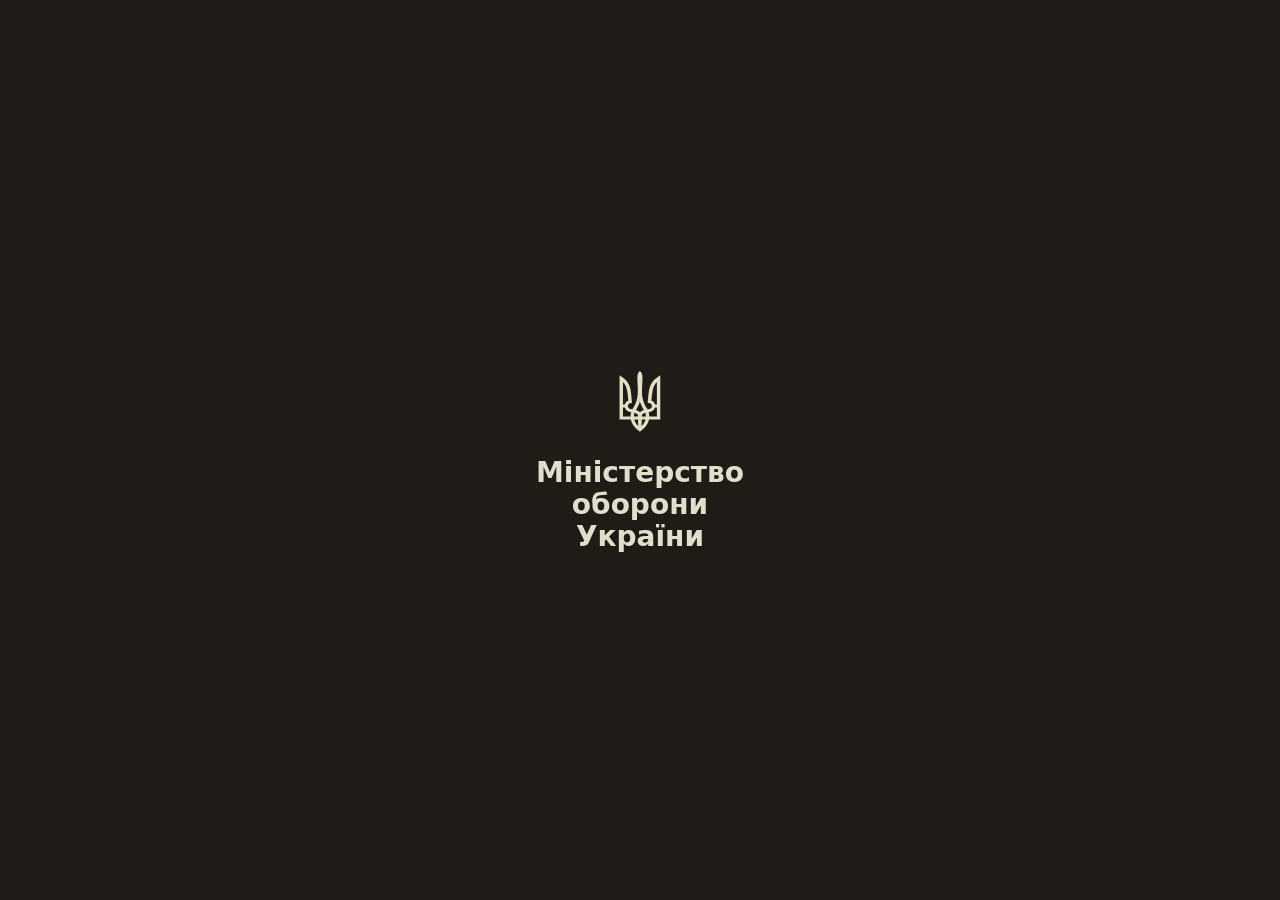
<file: index.html>
<!doctype html>
<html lang="uk">
<head>
  <meta charset="utf-8">
  <meta name="viewport" content="width=device-width, initial-scale=1, viewport-fit=cover, user-scalable=no">
  <meta name="apple-mobile-web-app-capable" content="yes">
  <meta name="mobile-web-app-capable" content="yes">
  <meta name="apple-mobile-web-app-status-bar-style" content="black-translucent">
  <meta name="apple-mobile-web-app-title" content="Резерв+">
  <meta name="theme-color" content="#1f1c17">
  <title>Резерв+</title>
  <link rel="manifest" href="manifest.json">
  <link rel="apple-touch-icon" href="assets/apple-touch-icon.png">
  <link rel="icon" href="assets/favicon.ico">
  <link rel="stylesheet" href="style.css?v=3">
</head>
<body>
  <div id="app">
    <section class="screen screen--splash" id="screen-splash">
      <div class="splash-inner">
        <img src="assets/trident.svg" alt="" class="splash-logo">
        <p class="splash-title">Міністерство<br>оборони<br>України</p>
      </div>
    </section>
    <section class="screen screen--password" id="screen-password">
      <h1 class="pwd-title">Код для входу</h1>
      <div class="pwd-dots" id="pwd-dots">
        <span class="pwd-dot"></span>
        <span class="pwd-dot"></span>
        <span class="pwd-dot"></span>
        <span class="pwd-dot"></span>
      </div>
      <div class="pwd-keypad">
        <button class="pwd-key" data-digit="1">1</button>
        <button class="pwd-key" data-digit="2">2</button>
        <button class="pwd-key" data-digit="3">3</button>
        <button class="pwd-key" data-digit="4">4</button>
        <button class="pwd-key" data-digit="5">5</button>
        <button class="pwd-key" data-digit="6">6</button>
        <button class="pwd-key" data-digit="7">7</button>
        <button class="pwd-key" data-digit="8">8</button>
        <button class="pwd-key" data-digit="9">9</button>
        <span class="pwd-key pwd-key--empty"></span>
        <button class="pwd-key" data-digit="0">0</button>
        <button class="pwd-key pwd-key--backspace" data-action="backspace" aria-label="Видалити">
          <svg viewBox="0 0 24 24" width="28" height="28" fill="none" stroke="currentColor" stroke-width="1.8" stroke-linecap="round" stroke-linejoin="round">
            <path d="M21 5H8L3 12L8 19H21A2 2 0 0 0 23 17V7A2 2 0 0 0 21 5Z"/>
            <line x1="18" y1="9" x2="12" y2="15"/>
            <line x1="12" y1="9" x2="18" y2="15"/>
          </svg>
        </button>
      </div>
      <p class="pwd-forgot">Не пам'ятаю код для входу</p>
    </section>
    <section class="screen screen--home" id="screen-home">
      <div class="tab-content" data-tab="id">
        <header class="home-header">
          <button class="pill-button" aria-label="Сповіщення">
            Сповіщення
            <svg viewBox="0 0 24 24" width="18" height="18" fill="currentColor" stroke="none">
              <path d="M12 2A1.5 1.5 0 0 0 10.5 3.5V4.2C7.6 4.9 5.5 7.5 5.5 10.5V14L4 16V17H20V16L18.5 14V10.5C18.5 7.5 16.4 4.9 13.5 4.2V3.5A1.5 1.5 0 0 0 12 2Z"/>
              <path d="M10 19A2 2 0 0 0 14 19Z"/>
            </svg>
          </button>
        </header>

        <div class="card-wrap">
          <div class="card" id="id-card">
            <div class="card-face card-face--front">
              <div class="card-header">
                <span class="card-title">Резерв ID</span>
                <img src="assets/trident-dark.svg" alt="" class="card-trident">
              </div>
              <div class="card-body">
                <img src="assets/photo.jpg" alt="" class="card-photo">
                <div class="card-meta">
                  <span class="card-meta-label">Дата народження:</span>
                  <span class="card-meta-value">05.06.2001</span>
                  <span class="card-meta-label card-meta-label--spaced">Відстрочка до:</span>
                  <span class="card-meta-value card-meta-value--multiline">завершення<br>мобілізації</span>
                </div>
              </div>
              <div class="card-marquee">
                <div class="card-marquee-track">
                  <span>Документ оновлено о 23:28 | 26.05.2026 &nbsp;•&nbsp; </span>
                  <span>Документ оновлено о 23:28 | 26.05.2026 &nbsp;•&nbsp; </span>
                </div>
              </div>
              <div class="card-footer">
                <span class="card-status">Військовозобов'язаний</span>
                <span class="card-name">ЮР'ЄВ<br>РОСТИСЛАВ<br>РУСЛАНОВИЧ</span>
              </div>
              <button class="card-plus" id="card-plus" aria-label="Дії з документом">
                <svg viewBox="0 0 24 24" width="22" height="22" fill="none" stroke="currentColor" stroke-width="3" stroke-linecap="round">
                  <line x1="12" y1="5" x2="12" y2="19"/>
                  <line x1="5" y1="12" x2="19" y2="12"/>
                </svg>
              </button>
            </div>
            <div class="card-face card-face--back">
              <p class="qr-validity">QR-код дійсний до 10 грудня 2026</p>
              <img src="assets/qr.png" alt="QR code" class="qr-image">
            </div>
          </div>
        </div>
      </div>

      <div class="tab-content tab-content--list" data-tab="services">
        <h1 class="tab-title">Сервіси</h1>
        <ul class="link-list">
          <li class="link-list-item">Виправити дані онлайн <span class="chevron">›</span></li>
          <li class="link-list-item">Електронна черга в ТЦК та СП <span class="chevron">›</span></li>
          <li class="link-list-item">Запит на відстрочку <span class="chevron">›</span></li>
          <li class="link-list-item">Направлення на ВЛК <span class="chevron">›</span></li>
          <li class="link-list-item">Розширені дані з реєстру <span class="chevron">›</span></li>
          <li class="link-list-item">Стати на облік <span class="chevron">›</span></li>
          <li class="link-list-item">Уточнити контактні дані <span class="chevron">›</span></li>
          <li class="link-list-item">Штрафи <span class="chevron">›</span></li>
        </ul>
      </div>

      <div class="tab-content tab-content--vacancies" data-tab="vacancies">
        <header class="tab-header-row">
          <h1 class="tab-title">Вакансії</h1>
          <button class="help-button" aria-label="Допомога">?</button>
        </header>
        <p class="paragraph">Тут знаходяться актуальні посади для служби в українському війську, надані у співпраці з платформою Lobby X.</p>
        <p class="paragraph">Це найбільший перелік пропозицій, який допоможе знайти ту, що підходить саме вам. Обирайте варіанти, подавайте заявки у кілька кліків і очікуйте відповіді від бригади.</p>
        <div class="vacancy-actions">
          <label class="checkbox-row">
            <span class="checkbox-box"></span>
            <span>Більше не показувати</span>
          </label>
          <button class="primary-button">Почати</button>
        </div>
      </div>

      <div class="tab-content tab-content--menu" data-tab="menu">
        <h1 class="tab-title">Меню</h1>
        <p class="tab-subtitle">Версія 2.2.1</p>

        <div class="menu-group">
          <div class="menu-row">
            <svg class="menu-icon" viewBox="0 0 24 24" width="22" height="22" fill="none" stroke="currentColor" stroke-width="1.7" stroke-linecap="round" stroke-linejoin="round"><rect x="6" y="3" width="12" height="18" rx="2"/><line x1="11" y1="18" x2="13" y2="18"/></svg>
            <span class="menu-label">Активні сесії</span>
            <span class="chevron">›</span>
          </div>
          <div class="menu-row">
            <svg class="menu-icon" viewBox="0 0 24 24" width="22" height="22" fill="none" stroke="currentColor" stroke-width="1.7" stroke-linecap="round" stroke-linejoin="round"><circle cx="12" cy="12" r="3"/><path d="M19.4 15A1.65 1.65 0 0 0 19.7 16.8L19.8 16.9A2 2 0 1 1 17 19.7L16.9 19.6A1.65 1.65 0 0 0 15.1 19.3A1.65 1.65 0 0 0 14 20.8V21A2 2 0 1 1 10 21V20.9A1.65 1.65 0 0 0 8.9 19.4A1.65 1.65 0 0 0 7.1 19.7L7 19.8A2 2 0 1 1 4.2 17L4.3 16.9A1.65 1.65 0 0 0 4.6 15.1A1.65 1.65 0 0 0 3.1 14H3A2 2 0 1 1 3 10H3.1A1.65 1.65 0 0 0 4.6 8.9A1.65 1.65 0 0 0 4.3 7.1L4.2 7A2 2 0 1 1 7 4.2L7.1 4.3A1.65 1.65 0 0 0 8.9 4.6A1.65 1.65 0 0 0 10 3.1V3A2 2 0 1 1 14 3V3.1A1.65 1.65 0 0 0 15.1 4.6A1.65 1.65 0 0 0 16.9 4.3L17 4.2A2 2 0 1 1 19.8 7L19.7 7.1A1.65 1.65 0 0 0 19.4 8.9A1.65 1.65 0 0 0 20.9 10H21A2 2 0 1 1 21 14H20.9A1.65 1.65 0 0 0 19.4 15Z"/></svg>
            <span class="menu-label">Налаштування</span>
            <span class="chevron">›</span>
          </div>
        </div>

        <div class="menu-group">
          <div class="menu-row">
            <svg class="menu-icon" viewBox="0 0 24 24" width="22" height="22" fill="none" stroke="currentColor" stroke-width="1.7" stroke-linecap="round" stroke-linejoin="round"><circle cx="12" cy="12" r="9"/><path d="M9.5 9.5A2.5 2.5 0 0 1 14 11C14 12.5 12 13 12 14"/><line x1="12" y1="17" x2="12" y2="17"/></svg>
            <span class="menu-label">Питання та відповіді</span>
            <span class="chevron">›</span>
          </div>
          <div class="menu-row">
            <svg class="menu-icon" viewBox="0 0 24 24" width="22" height="22" fill="none" stroke="currentColor" stroke-width="1.7" stroke-linecap="round" stroke-linejoin="round"><path d="M4 8C4 6 5 5 7 5H17C19 5 20 6 20 8V14C20 16 19 17 17 17H13L9 20V17H7C5 17 4 16 4 14Z"/></svg>
            <span class="menu-label">Служба підтримки</span>
            <span class="chevron">›</span>
          </div>
          <div class="menu-row">
            <svg class="menu-icon" viewBox="0 0 24 24" width="22" height="22" fill="none" stroke="currentColor" stroke-width="1.7" stroke-linecap="round" stroke-linejoin="round"><rect x="9" y="9" width="11" height="11" rx="1"/><path d="M5 15H4A1 1 0 0 1 3 14V4A1 1 0 0 1 4 3H14A1 1 0 0 1 15 4V5"/></svg>
            <span class="menu-label">Копіювати номер пристрою</span>
          </div>
        </div>

        <div class="menu-group">
          <div class="menu-row">
            <svg class="menu-icon" viewBox="0 0 24 24" width="22" height="22" fill="none" stroke="currentColor" stroke-width="1.7" stroke-linecap="round" stroke-linejoin="round"><polyline points="4 8 4 4 8 4"/><polyline points="20 8 20 4 16 4"/><polyline points="4 16 4 20 8 20"/><polyline points="20 16 20 20 16 20"/></svg>
            <span class="menu-label">Сканувати документ</span>
          </div>
        </div>

        <button class="logout-button" id="logout-button">Вийти</button>
        <a class="footer-link" href="#" onclick="return false;">Повідомлення про обробку персональних даних</a>
      </div>

      <nav class="bottom-nav">
        <button class="nav-item is-active" data-tab="id">
          <svg viewBox="0 0 24 24" width="22" height="22" fill="none" stroke="currentColor" stroke-width="1.8" stroke-linecap="round" stroke-linejoin="round"><rect x="3" y="6" width="18" height="13" rx="2"/><line x1="3" y1="11" x2="21" y2="11"/><line x1="7" y1="15" x2="11" y2="15"/></svg>
          <span>Резерв ID</span>
        </button>
        <button class="nav-item" data-tab="services">
          <svg viewBox="0 0 24 24" width="22" height="22" fill="none" stroke="currentColor" stroke-width="1.7" stroke-linecap="round" stroke-linejoin="round"><rect x="4" y="4" width="7" height="7"/><rect x="13" y="4" width="7" height="7"/><rect x="4" y="13" width="7" height="7"/><rect x="13" y="13" width="7" height="7"/></svg>
          <span>Сервіси</span>
        </button>
        <button class="nav-item" data-tab="vacancies">
          <svg viewBox="0 0 24 24" width="22" height="22" fill="none" stroke="currentColor" stroke-width="1.9" stroke-linejoin="miter"><path d="M12 2 L22 12 L12 22 L2 12 Z"/><rect x="9.5" y="9.5" width="5" height="5" fill="currentColor" stroke="none" transform="rotate(45 12 12)"/></svg>
          <span>Вакансії</span>
        </button>
        <button class="nav-item" data-tab="menu">
          <svg viewBox="0 0 24 24" width="22" height="22" fill="none" stroke="currentColor" stroke-width="1.7" stroke-linecap="round"><line x1="4" y1="7" x2="20" y2="7"/><line x1="4" y1="12" x2="20" y2="12"/><line x1="4" y1="17" x2="20" y2="17"/></svg>
          <span>Меню</span>
        </button>
      </nav>
    </section>
    <div class="doc-modal" id="doc-modal" hidden>
      <div class="doc-modal-handle-area">
        <div class="doc-modal-handle"></div>
      </div>
      <div class="doc-modal-header">
        <h2 class="doc-modal-title">Резерв ID</h2>
        <img src="assets/trident-dark.svg" alt="" class="doc-modal-trident">
      </div>
      <div class="doc-modal-marquee">
        <div class="doc-modal-marquee-track">
          <span>Документ оновлено о 23:28 | 26.05.2026 &nbsp;•&nbsp; </span>
          <span>Документ оновлено о 23:28 | 26.05.2026 &nbsp;•&nbsp; </span>
        </div>
      </div>
      <div class="doc-modal-scroll">
        <div class="doc-card">
          <h3 class="doc-name">ЮР'ЄВ<br>РОСТИСЛАВ<br>РУСЛАНОВИЧ</h3>
          <p class="doc-status">Військовозобов'язаний</p>
          <div class="doc-photo-row">
            <img src="assets/photo.jpg" alt="" class="doc-photo">
            <div class="doc-meta">
              <p class="doc-label">Дата народження:</p>
              <p class="doc-value">05.06.2001</p>
              <p class="doc-label">РНОКПП:</p>
              <p class="doc-value">3704606834</p>
            </div>
          </div>
        </div>
        <div class="doc-card">
          <p class="doc-label">Постанова ВЛК:</p>
          <p class="doc-value-multiline">Непридатний в мирний час, обмежено придатний у воєнний час</p>
        </div>
        <div class="doc-card doc-card--row">
          <p class="doc-label">Дата ВЛК:</p>
          <p class="doc-value-inline">25.11.2021</p>
        </div>
        <div class="doc-card">
          <p class="doc-label">ТЦК та СП:</p>
          <p class="doc-value-multiline">Дніпровський районний територіальний центр комплектування та соціальної підтримки</p>
        </div>
        <div class="doc-card">
          <div class="doc-row">
            <p class="doc-label">Звання:</p>
            <p class="doc-value-inline">Солдат</p>
          </div>
          <div class="doc-row">
            <p class="doc-label">ВОС:</p>
            <p class="doc-value-inline">999097</p>
          </div>
          <p class="doc-value-multiline doc-value--small">Потребує проходження базової загальновійськової підготовки, Солдат резерву</p>
        </div>
        <div class="doc-card">
          <p class="doc-label">Номер в реєстрі Оберіг:</p>
          <p class="doc-value-multiline">2812202114253106 00013</p>
        </div>
        <div class="doc-card">
          <p class="doc-label">Телефон:</p>
          <p class="doc-value-multiline">+380 96 285 8055</p>
        </div>
        <div class="doc-card">
          <p class="doc-label">Адреса проживання:</p>
          <p class="doc-value-multiline">Україна, ДНІПРОПЕТРОВСЬКА, СЛОБОЖАНСЬКЕ, ВУЛ.ФРУНЗЕ, б. 20, кв. 154</p>
        </div>
        <div class="doc-card">
          <div class="doc-status-row">
            <svg viewBox="0 0 24 24" width="20" height="20" fill="#22a060" stroke="none"><circle cx="12" cy="12" r="10"/><polyline points="8 12 11 15 16 9" fill="none" stroke="white" stroke-width="2" stroke-linecap="round" stroke-linejoin="round"/></svg>
            <span>Дані оновлено вчасно</span>
          </div>
          <div class="doc-row doc-row--spaced">
            <p class="doc-label">Дата останнього<br>уточнення даних:</p>
            <p class="doc-value-inline">08.07.2024</p>
          </div>
        </div>
      </div>
    </div>
    <div class="doc-modal-backdrop" id="doc-modal-backdrop" hidden></div>
    <div class="sheet-backdrop" id="sheet-backdrop" hidden></div>
    <div class="sheet" id="sheet" hidden>
      <div class="sheet-handle" id="sheet-handle"></div>
      <ul class="sheet-list">
        <li class="sheet-item" data-action="view-document">
          <svg viewBox="0 0 24 24" width="22" height="22" fill="none" stroke="currentColor" stroke-width="1.7" stroke-linecap="round" stroke-linejoin="round"><circle cx="12" cy="12" r="9"/><line x1="12" y1="8" x2="12" y2="8"/><line x1="11" y1="12" x2="12" y2="12"/><line x1="11" y1="12" x2="12" y2="16"/><line x1="10" y1="16" x2="14" y2="16"/></svg>
          <span>Переглянути документ</span>
        </li>
        <li class="sheet-item">
          <svg viewBox="0 0 24 24" width="22" height="22" fill="none" stroke="currentColor" stroke-width="1.7" stroke-linecap="round" stroke-linejoin="round"><path d="M14 3H6A2 2 0 0 0 4 5V19A2 2 0 0 0 6 21H18A2 2 0 0 0 20 19V9Z"/><polyline points="14 3 14 9 20 9"/></svg>
          <span>Завантажити PDF</span>
        </li>
        <li class="sheet-item">
          <svg viewBox="0 0 24 24" width="22" height="22" fill="none" stroke="currentColor" stroke-width="1.7" stroke-linecap="round" stroke-linejoin="round"><polyline points="23 4 23 10 17 10"/><polyline points="1 20 1 14 7 14"/><path d="M3.5 9A9 9 0 0 1 18.4 5.6L23 10M1 14L5.6 18.4A9 9 0 0 0 20.5 15"/></svg>
          <span>Оновити документ</span>
        </li>
      </ul>
    </div>
  </div>
  <script src="app.js?v=3" defer></script>
</body>
</html>
</file>
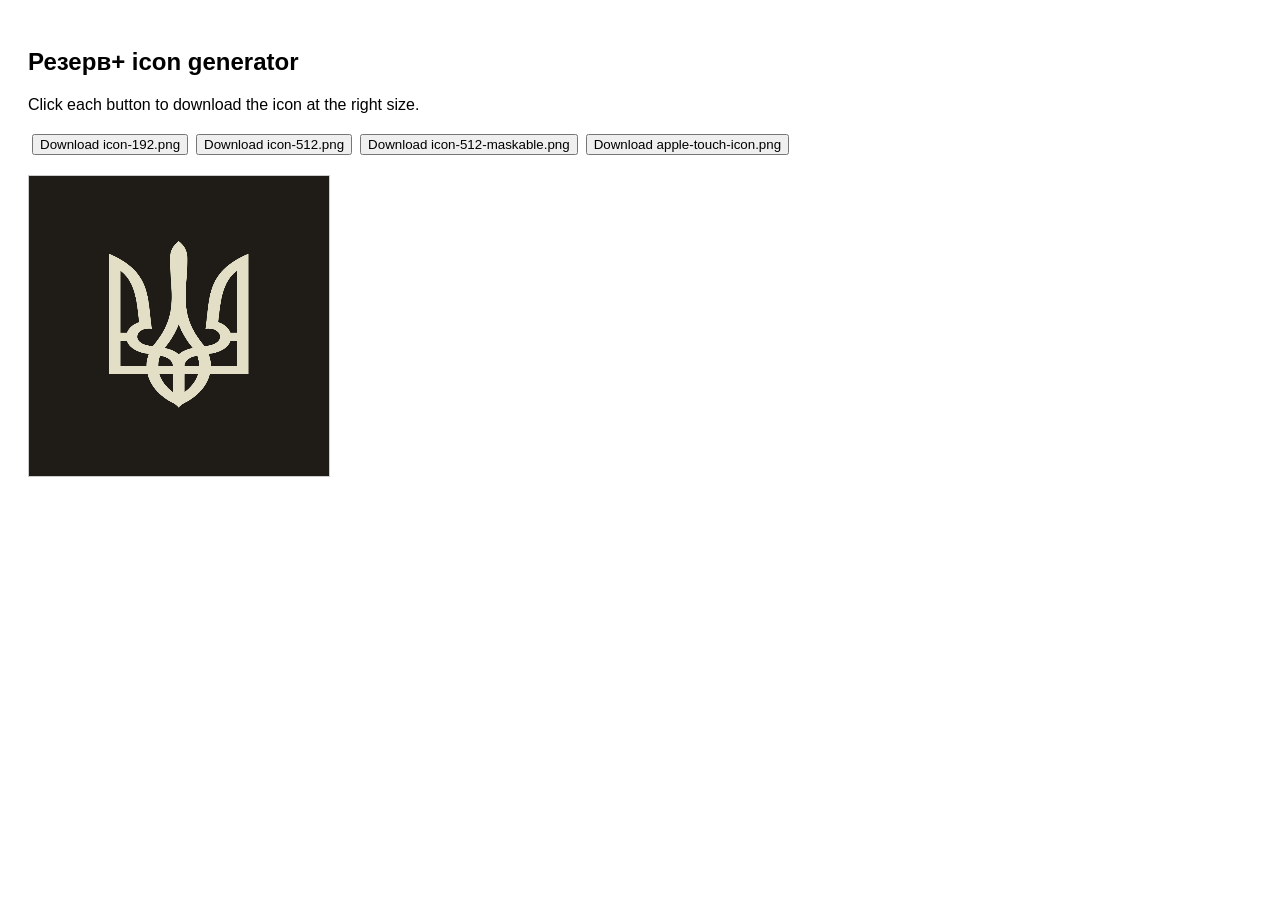
<file: tools/generate-icons.html>
<!doctype html>
<html><head><meta charset="utf-8"><title>Icon generator</title></head>
<body style="font-family:sans-serif;padding:20px">
  <h2>Резерв+ icon generator</h2>
  <p>Click each button to download the icon at the right size.</p>
  <div id="buttons"></div>
  <canvas id="cv" width="1024" height="1024" style="border:1px solid #ccc;max-width:300px;display:block;margin-top:16px"></canvas>
  <script>
    const SIZES = [
      { name: 'icon-192.png',         size: 192, padding: 0.18 },
      { name: 'icon-512.png',         size: 512, padding: 0.18 },
      { name: 'icon-512-maskable.png', size: 512, padding: 0.30 },
      { name: 'apple-touch-icon.png', size: 180, padding: 0.16 }
    ];
    const trident = new Image();
    trident.src = '../assets/trident.svg';
    trident.onload = () => {
      drawIcon(document.getElementById('cv'), 1024, 0.18);
      const wrap = document.getElementById('buttons');
      SIZES.forEach(spec => {
        const btn = document.createElement('button');
        btn.textContent = 'Download ' + spec.name;
        btn.style.margin = '4px';
        btn.onclick = () => download(spec);
        wrap.appendChild(btn);
      });
    };
    function drawIcon(canvas, size, padding) {
      canvas.width = canvas.height = size;
      const ctx = canvas.getContext('2d');
      ctx.fillStyle = '#1f1c17';
      ctx.fillRect(0, 0, size, size);
      const inner = size * (1 - padding * 2);
      const offset = size * padding;
      ctx.drawImage(trident, offset, offset, inner, inner);
    }
    function download(spec) {
      const c = document.createElement('canvas');
      drawIcon(c, spec.size, spec.padding);
      const a = document.createElement('a');
      a.download = spec.name;
      a.href = c.toDataURL('image/png');
      a.click();
    }
  </script>
</body></html>
</file>
<file: style.css>
:root {
  --bg-cream: #e1decb;
  --bg-dark: #1f1c17;
  --cream-on-dark: #e1decb;
  --card-olive: #d5d3be;
  --card-white: #fafaf6;
  --marquee-brown: #6b4b1a;
  --accent-orange: #ff8800;
  --text-primary: #1f1c17;
  --text-secondary: #5d574a;
  --key-white: #ffffff;
  --divider: rgba(0, 0, 0, 0.1);

  --safe-top: env(safe-area-inset-top);
  --safe-bottom: env(safe-area-inset-bottom);
}

* { box-sizing: border-box; margin: 0; padding: 0; }

html, body {
  height: 100%;
  font-family: -apple-system, BlinkMacSystemFont, "SF Pro Display", system-ui, sans-serif;
  background: var(--bg-cream);
  color: var(--text-primary);
  -webkit-font-smoothing: antialiased;
  overscroll-behavior: none;
  user-select: none;
  -webkit-tap-highlight-color: transparent;
}

#app {
  min-height: 100%;
  position: relative;
  overflow: hidden;
}

.screen {
  position: absolute;
  inset: 0;
  display: flex;
  flex-direction: column;
  opacity: 0;
  pointer-events: none;
  transition: opacity 300ms ease;
}
.screen.is-active {
  opacity: 1;
  pointer-events: auto;
}

.screen--splash {
  background: var(--bg-dark);
  align-items: center;
  justify-content: center;
}

.splash-inner {
  display: flex;
  flex-direction: column;
  align-items: center;
  gap: 20px;
  margin-top: 20px;
}

.splash-logo {
  width: 56px;
  height: 70px;
}

.splash-title {
  color: var(--cream-on-dark);
  font-size: 28px;
  font-weight: 700;
  line-height: 1.15;
  text-align: center;
}

.screen--password {
  background: var(--bg-cream);
  align-items: center;
  padding: calc(80px + var(--safe-top)) 20px calc(40px + var(--safe-bottom));
}

.pwd-title {
  font-size: 28px;
  font-weight: 600;
  margin-bottom: 32px;
}

.pwd-dots {
  display: flex;
  gap: 16px;
  margin-bottom: 56px;
}

.pwd-dot {
  width: 12px;
  height: 12px;
  border-radius: 50%;
  border: 1.5px solid var(--text-primary);
  background: transparent;
  transition: background 120ms ease;
}

.pwd-dot.is-filled {
  background: var(--text-primary);
}

.pwd-keypad {
  display: grid;
  grid-template-columns: repeat(3, 75px);
  gap: 24px;
  margin-bottom: auto;
}

.pwd-key {
  width: 75px;
  height: 75px;
  border-radius: 50%;
  background: var(--key-white);
  border: none;
  font-size: 32px;
  font-weight: 400;
  color: var(--text-primary);
  display: flex;
  align-items: center;
  justify-content: center;
  cursor: pointer;
  transition: opacity 80ms ease;
}

.pwd-key:active { opacity: 0.5; }

.pwd-key--empty { background: transparent; cursor: default; }
.pwd-key--backspace { background: transparent; }

.pwd-forgot {
  font-size: 14px;
  color: var(--text-secondary);
  margin-top: 24px;
}

@keyframes pwd-shake {
  10%, 90% { transform: translateX(-2px); }
  20%, 80% { transform: translateX(4px); }
  30%, 50%, 70% { transform: translateX(-6px); }
  40%, 60% { transform: translateX(6px); }
}
.pwd-dots.is-shaking { animation: pwd-shake 400ms; }

.screen--home {
  background: var(--bg-cream);
  padding-top: calc(4px + var(--safe-top));
  /* no bottom padding here — .tab-content handles its own bottom space */
}

.tab-content {
  display: none;
  flex: 1;
  flex-direction: column;
  padding: 0 12px;
  /* Reserve space for bottom-nav so scrolled content doesn't slip under it */
  padding-bottom: calc(80px + var(--safe-bottom) + 16px);
  overflow-y: auto;
  -webkit-overflow-scrolling: touch;
}
/* Wider side padding for text-heavy tabs */
.tab-content--list,
.tab-content--vacancies,
.tab-content--menu { padding-left: 20px; padding-right: 20px; }
.tab-content.is-active { display: flex; }

.home-header {
  display: flex;
  justify-content: flex-end;
  margin-bottom: 18px;
  padding: 0 8px;
}

.pill-button {
  display: inline-flex;
  align-items: center;
  gap: 8px;
  background: white;
  color: var(--text-primary);
  border: none;
  border-radius: 20px;
  padding: 6px 14px;
  font-size: 14px;
  font-weight: 500;
  cursor: pointer;
}

/* Card wrapper provides 3D context (used in Task 7) */
.card-wrap {
  perspective: 1200px;
  display: flex;
  justify-content: center;
  margin: auto 0;          /* center vertically in the flex parent */
}

.card {
  position: relative;
  width: 100%;
  max-width: 420px;
  height: 560px;
  transform-style: preserve-3d;
  transition: transform 600ms cubic-bezier(0.4, 0, 0.2, 1);
  cursor: pointer;
}

.card-face {
  position: absolute;
  inset: 0;
  border-radius: 12px;
  backface-visibility: hidden;
  -webkit-backface-visibility: hidden;
  overflow: hidden;
  /* iOS Safari: force a compositor layer per face. Without this,
     overflow:hidden + backface-visibility:hidden flickers on flip. */
  -webkit-transform: translateZ(0);
  transform: translateZ(0);
}

.card-face--front {
  background: var(--card-olive);
  display: flex;
  flex-direction: column;
  padding: 20px 0 0;
}

.card-header {
  display: flex;
  justify-content: space-between;
  align-items: flex-start;
  padding: 0 20px;
}
.card-title { font-size: 18px; font-weight: 700; color: var(--text-primary); }
.card-trident { width: 22px; height: 28px; }

.card-body {
  display: flex;
  gap: 20px;
  padding: 20px;
  align-items: flex-start;
}
.card-photo {
  width: 165px;
  height: 200px;
  object-fit: cover;
  border-radius: 4px;
  flex-shrink: 0;
}
.card-meta { display: flex; flex-direction: column; gap: 4px; padding-top: 8px; }
.card-meta-label { font-size: 14px; color: var(--text-secondary); }
.card-meta-label--spaced { margin-top: 14px; }
.card-meta-value { font-size: 19px; color: var(--text-primary); font-weight: 600; }
.card-meta-value--multiline { font-size: 17px; line-height: 1.2; }

.card-marquee {
  background: var(--marquee-brown);
  height: 26px;
  margin-top: auto;
  overflow: hidden;
  display: flex;
  align-items: center;
  /* keyframes animation added in Task 6 */
}
.card-marquee-track {
  display: inline-flex;
  white-space: nowrap;
  color: var(--cream-on-dark);
  font-size: 12px;
  font-weight: 500;
  letter-spacing: 0.1px;
}

@keyframes marquee-scroll {
  from { transform: translateX(0); }
  to   { transform: translateX(-50%); }
}
.card-marquee-track {
  animation: marquee-scroll 12s linear infinite;
  will-change: transform;
}
.card-marquee-track > span { padding-right: 0; }

.card-footer {
  display: flex;
  flex-direction: column;
  padding: 16px 20px 20px;
  gap: 6px;
}
.card-status { font-size: 12px; color: var(--text-secondary); }
.card-name { font-size: 22px; font-weight: 700; line-height: 1.15; }

.card-plus {
  position: absolute;
  right: 14px;
  bottom: 22px;
  width: 42px;
  height: 42px;
  border-radius: 50%;
  background: var(--accent-orange);
  color: var(--text-primary);
  border: none;
  font-size: 28px;
  line-height: 1;
  cursor: pointer;
  box-shadow: 0 2px 6px rgba(0, 0, 0, 0.15);
  display: flex;
  align-items: center;
  justify-content: center;
  z-index: 2;
}

.bottom-nav {
  position: absolute;
  bottom: 0;
  left: 0;
  right: 0;
  display: flex;
  background: #fbfdfc;
  border-top: 1px solid var(--divider);
  padding-bottom: var(--safe-bottom);
  height: calc(64px + var(--safe-bottom));
}
.nav-item {
  flex: 1;
  background: none;
  border: none;
  display: flex;
  flex-direction: column;
  align-items: center;
  justify-content: center;
  gap: 4px;
  color: var(--text-primary);
  font-size: 11px;
  font-weight: 500;
  cursor: pointer;
  transition: font-weight 150ms ease;
  padding-top: 8px;
}
.nav-item svg { stroke-width: 1.9; }
.nav-item.is-active { font-weight: 700; }

.card-face--back {
  background: var(--card-white);
  /* Combine rotation with the iOS layer-forcing translate from .card-face */
  -webkit-transform: rotateY(180deg) translateZ(0);
  transform: rotateY(180deg) translateZ(0);
  display: flex;
  flex-direction: column;
  align-items: center;
  padding: 56px 12px 24px;
  gap: 32px;
}
.qr-validity {
  font-size: 15px;
  font-weight: 500;
  color: var(--text-primary);
  text-align: center;
}
.qr-image {
  width: 100%;
  height: auto;
  display: block;
  /* Keep QR sharp on retina — pixelated edges scan more reliably */
  image-rendering: pixelated;
  image-rendering: crisp-edges;
}

.card.is-flipped {
  transform: rotateY(180deg);
}

.sheet-backdrop {
  position: fixed;
  inset: 0;
  background: rgba(0, 0, 0, 0.35);
  opacity: 0;
  transition: opacity 200ms ease;
  z-index: 10;
}
.sheet-backdrop.is-open { opacity: 1; }
.sheet-backdrop[hidden] { display: none; }

.sheet {
  position: fixed;
  left: 6px;
  right: 6px;
  bottom: calc(6px + var(--safe-bottom));
  background: white;
  border-radius: 22px;
  padding: 8px 0 14px;
  transform: translateY(calc(100% + 16px));
  transition: transform 300ms cubic-bezier(0.32, 0.72, 0, 1);
  z-index: 11;
  box-shadow: 0 4px 16px rgba(0, 0, 0, 0.08);
  /* Prevent iOS pull-to-refresh when interacting with the sheet */
  overscroll-behavior: contain;
}
.sheet.is-open { transform: translateY(0); }
.sheet[hidden] { display: none; }

.sheet-handle {
  width: 36px;
  height: 4px;
  background: rgba(0, 0, 0, 0.2);
  border-radius: 2px;
  margin: 0 auto 16px;
  cursor: grab;
}

.sheet-list {
  list-style: none;
  padding: 0;
  margin: 0;
}
.sheet-item {
  display: flex;
  align-items: center;
  gap: 16px;
  padding: 18px 20px;
  font-size: 16px;
  color: var(--text-primary);
  border-bottom: 1px solid var(--divider);
}
.sheet-item:last-child { border-bottom: none; }
.sheet-item svg { color: var(--text-secondary); flex-shrink: 0; }

.tab-title {
  font-size: 32px;
  font-weight: 700;
  margin: 8px 0 24px;
}

.link-list {
  list-style: none;
  padding: 0;
  margin: 0;
}
.link-list-item {
  display: flex;
  justify-content: space-between;
  align-items: center;
  padding: 18px 0;
  font-size: 16px;
  color: var(--text-primary);
  border-bottom: 1px solid var(--divider);
}
.chevron {
  font-size: 24px;
  color: var(--text-secondary);
  font-weight: 300;
}

.tab-header-row {
  display: flex;
  justify-content: space-between;
  align-items: flex-start;
  margin-bottom: 8px;
}
.tab-header-row .tab-title { margin: 8px 0 16px; }

.help-button {
  width: 28px;
  height: 28px;
  border-radius: 50%;
  background: white;
  border: 1px solid var(--divider);
  font-size: 16px;
  font-weight: 500;
  color: var(--text-primary);
  cursor: pointer;
  margin-top: 14px;
}

.paragraph {
  font-size: 15px;
  line-height: 1.5;
  color: var(--text-primary);
  margin-bottom: 16px;
}

.vacancy-actions {
  margin-top: auto;
  display: flex;
  flex-direction: column;
  gap: 20px;
  padding-bottom: 16px;
}

.checkbox-row {
  display: flex;
  align-items: center;
  gap: 12px;
  font-size: 15px;
}
.checkbox-box {
  width: 22px;
  height: 22px;
  border: 2px solid var(--text-primary);
  border-radius: 4px;
}

.primary-button {
  width: 100%;
  height: 56px;
  background: var(--accent-orange);
  color: var(--text-primary);
  border: none;
  border-radius: 28px;
  font-size: 17px;
  font-weight: 500;
  cursor: pointer;
}

.tab-subtitle {
  font-size: 12px;
  color: var(--text-secondary);
  margin: -16px 0 24px;
}

.menu-group {
  background: white;
  border-radius: 16px;
  padding: 4px 16px;
  margin-bottom: 16px;
  box-shadow: 0 1px 2px rgba(0, 0, 0, 0.04);
}
.menu-row {
  display: flex;
  align-items: center;
  gap: 12px;
  padding: 14px 0;
  font-size: 16px;
  color: var(--text-primary);
  border-bottom: 1px solid var(--divider);
}
.menu-row:last-child { border-bottom: none; }
.menu-icon { color: var(--text-primary); flex-shrink: 0; }
.menu-label { flex: 1; }

.logout-button {
  display: block;
  margin: 24px auto 12px;
  padding: 14px 56px;
  background: var(--bg-dark);
  color: var(--cream-on-dark);
  border: none;
  border-radius: 28px;
  font-size: 17px;
  font-weight: 500;
  cursor: pointer;
}

.footer-link {
  display: block;
  text-align: center;
  font-size: 13px;
  color: var(--text-secondary);
  text-decoration: underline;
}

/* ===== Document modal ===== */
.doc-modal-backdrop {
  position: fixed;
  inset: 0;
  background: rgba(0, 0, 0, 0.35);
  opacity: 0;
  transition: opacity 200ms ease;
  z-index: 20;
}
.doc-modal-backdrop.is-open { opacity: 1; }
.doc-modal-backdrop[hidden] { display: none; }

.doc-modal {
  position: fixed;
  left: 0;
  right: 0;
  top: calc(10px + var(--safe-top));
  bottom: 0;
  background: var(--bg-cream);
  border-radius: 14px 14px 0 0;
  transform: translateY(100%);
  transition: transform 320ms cubic-bezier(0.32, 0.72, 0, 1);
  z-index: 21;
  display: flex;
  flex-direction: column;
  overflow: hidden;
  overscroll-behavior: contain;
}
.doc-modal.is-open { transform: translateY(0); }
.doc-modal[hidden] { display: none; }

.doc-modal-handle-area {
  display: flex;
  justify-content: center;
  padding: 8px 0 6px;
  cursor: grab;
  flex-shrink: 0;
}
.doc-modal-handle {
  width: 40px;
  height: 5px;
  background: rgba(0, 0, 0, 0.25);
  border-radius: 3px;
}

.doc-modal-header {
  display: flex;
  justify-content: space-between;
  align-items: center;
  padding: 14px 20px 16px;
  flex-shrink: 0;
}
.doc-modal-title {
  font-size: 28px;
  font-weight: 700;
  color: var(--text-primary);
  margin: 0;
}
.doc-modal-trident {
  width: 26px;
  height: 32px;
}

.doc-modal-marquee {
  background: var(--marquee-brown);
  height: 28px;
  overflow: hidden;
  display: flex;
  align-items: center;
  flex-shrink: 0;
}
.doc-modal-marquee-track {
  display: inline-flex;
  white-space: nowrap;
  color: var(--cream-on-dark);
  font-size: 13px;
  font-weight: 500;
  animation: marquee-scroll 12s linear infinite;
  will-change: transform;
}

.doc-modal-scroll {
  flex: 1;
  overflow-y: auto;
  -webkit-overflow-scrolling: touch;
  padding: 16px 12px calc(40px + var(--safe-bottom));
  display: flex;
  flex-direction: column;
  gap: 10px;
}

.doc-card {
  background: var(--card-white);
  border-radius: 14px;
  padding: 16px 18px;
}

.doc-name {
  font-size: 22px;
  font-weight: 700;
  line-height: 1.15;
  color: var(--text-primary);
  margin: 0 0 6px;
}
.doc-status {
  font-size: 14px;
  color: var(--text-secondary);
  margin: 0 0 14px;
}
.doc-photo-row {
  display: flex;
  gap: 16px;
  align-items: flex-start;
}
.doc-photo {
  width: 110px;
  height: 140px;
  object-fit: cover;
  border-radius: 4px;
  flex-shrink: 0;
}
.doc-meta {
  display: flex;
  flex-direction: column;
  gap: 2px;
  padding-top: 4px;
}
.doc-label {
  font-size: 13px;
  color: var(--text-secondary);
  margin: 0;
  margin-top: 8px;
}
.doc-label:first-child { margin-top: 0; }
.doc-value {
  font-size: 16px;
  font-weight: 500;
  color: var(--text-primary);
  margin: 0;
}
.doc-value-inline {
  font-size: 15px;
  color: var(--text-primary);
  margin: 0;
}
.doc-value-multiline {
  font-size: 15px;
  color: var(--text-primary);
  line-height: 1.4;
  margin: 4px 0 0;
}
.doc-value--small { font-size: 14px; }

.doc-card--row {
  display: flex;
  justify-content: space-between;
  align-items: center;
}
.doc-card--row .doc-label { margin: 0; }

.doc-row {
  display: flex;
  justify-content: space-between;
  align-items: center;
  margin-bottom: 8px;
}
.doc-row .doc-label { margin: 0; }
.doc-row--spaced { margin-top: 6px; }

.doc-status-row {
  display: flex;
  align-items: center;
  gap: 8px;
  font-size: 15px;
  color: var(--text-primary);
  margin-bottom: 12px;
}
</file>
